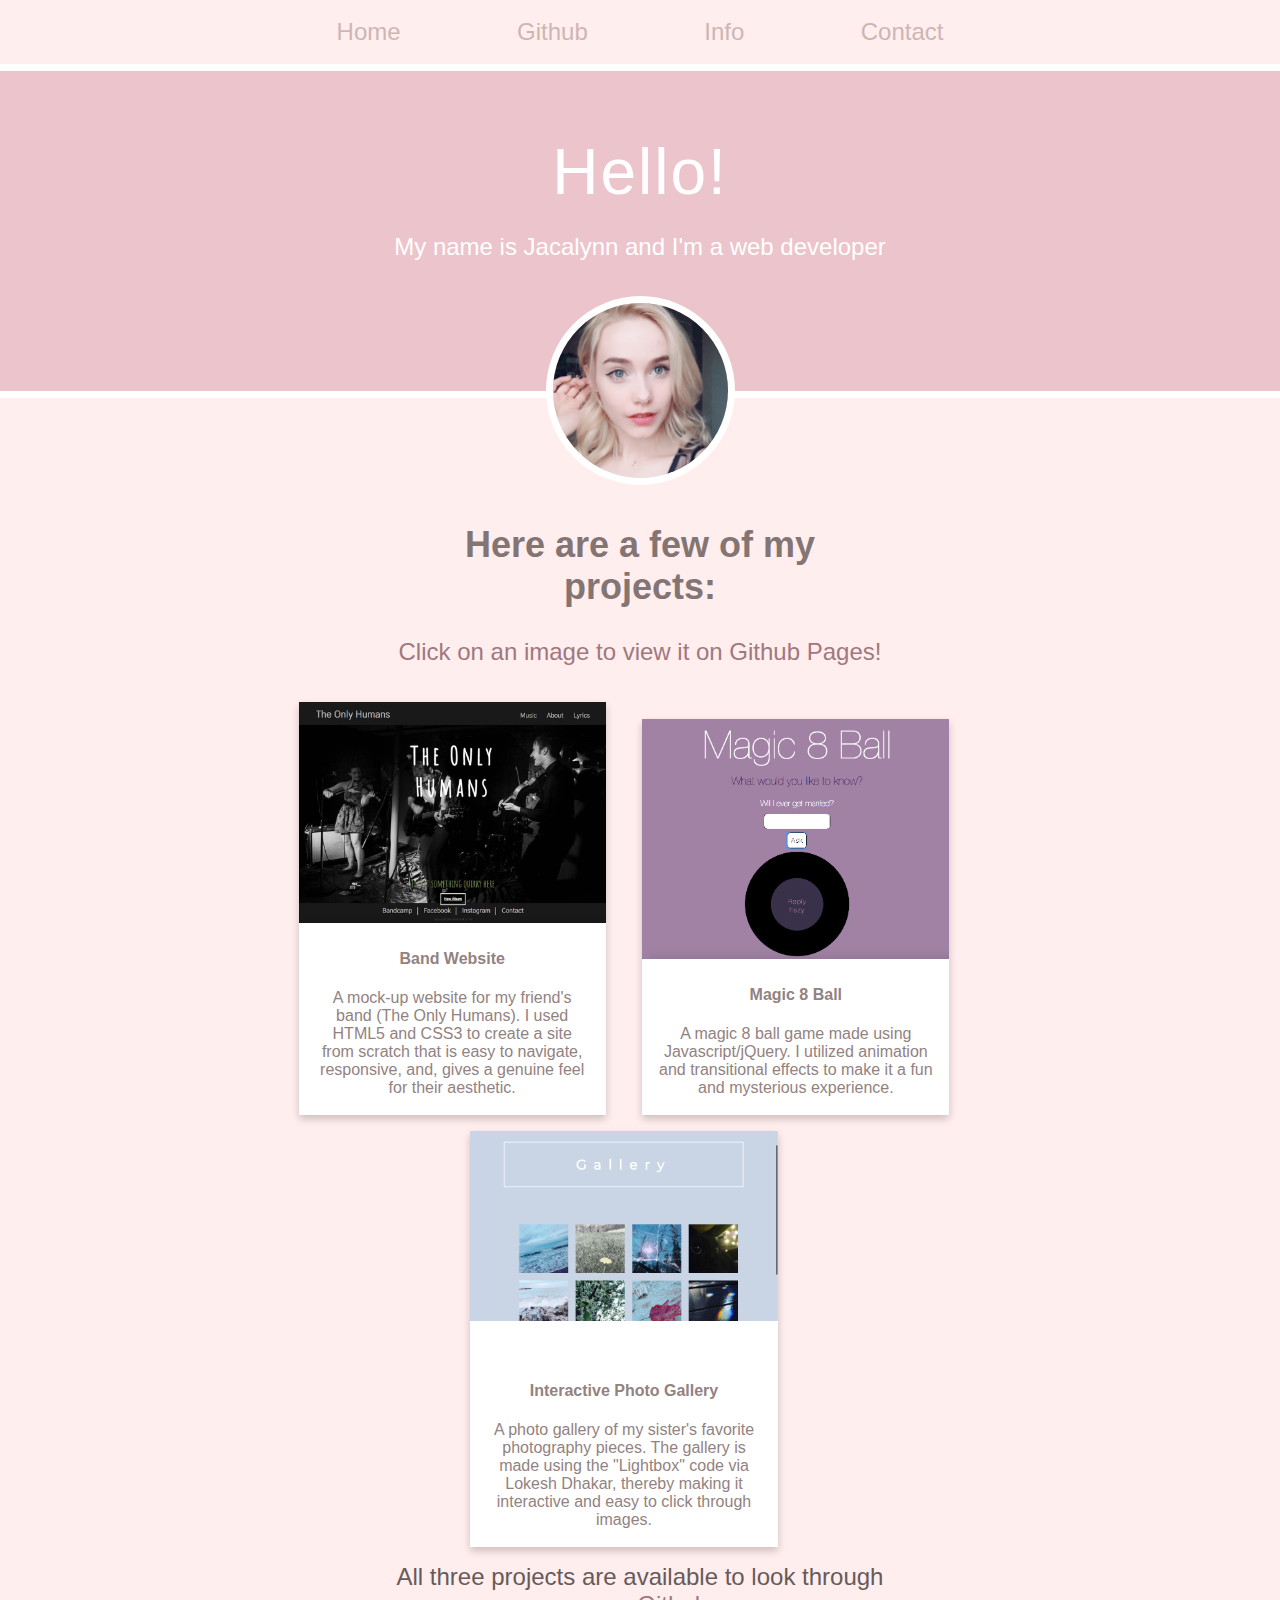
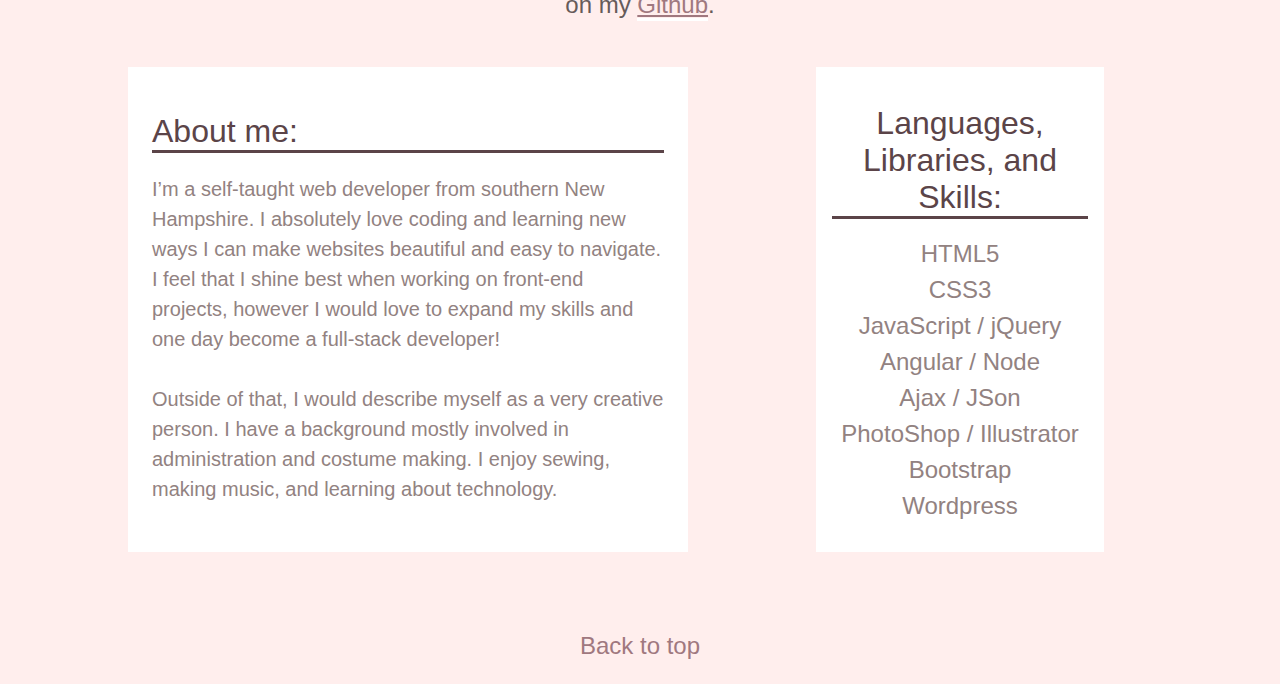
<file: index.html>
<!DOCTYPE html>
<head>
	<title> Jacalynn Manning </title>
	<link rel="stylesheet" href="css/index.css">
	<meta>
</head>
<body>

	<div class="main-nav">
		<ul class="nav" id="top">
			<li><a href="index.html"> Home </a></li>
			<li><a href="https://github.com/Jacalynnm9"> Github </a></li>
			<li><a href="resume.html"> Info </a></li>
			<li><a href="contact.html"> Contact </a></li>
		</ul>
	</div>

	<header>
		<div class="header-content">
			<h1 class= "name">Hello!</h1>
			<p> My name is Jacalynn and I'm a web developer</p>
			<img class="profile-img" src="img/face-2.jpg" alt="Jacalynn Manning">
		</div>
	</header>

	<main>

		<div class="intro">
			<h2>Here are a few of my projects:</h2>
			<p>Click on an image to view it on Github Pages!</p>
		</div>

		<div class="card">
  		<a target="_blank" href="https://jacalynnm9.github.io/The-Only-Humans-Band-Site/"><img src="img/toh.png" alt="The Only Humans" style="width:100%"></a>
  		<div class="container">
    		<h4><b>Band Website</b></h4>
    		<p>A mock-up website for my friend's band (The Only Humans).
				I used HTML5 and CSS3 to create a site from scratch that is easy to
				navigate, responsive, and, gives a genuine feel for their aesthetic.
			</p>
  		</div>
		</div>
		<div class="card">
			<a href="https://jacalynnm9.github.io/8Ball/" target="_blank"><img src="img/8ball.png" alt="Magic 8 Ball" style="width:100%"></a>
			<div class="container">
				<h4><b>Magic 8 Ball</b></h4>
				<p>A magic 8 ball game made using Javascript/jQuery. I utilized
					animation and transitional effects to make it a fun
					and mysterious experience.
				</p>
			</div>
		</div>
		<div class="card">
			<a href="https://jacalynnm9.github.io/Photography-Page/" target="_blank"><img src="img/gallery.png" alt="Photo Gallery" style="width:100%"></a>
			<div class="container gallery">
				<h4><b>Interactive Photo Gallery</b></h4>
				<p>A photo gallery of my sister's favorite photography pieces.
					The gallery is made using the "Lightbox" code via Lokesh Dhakar,
					thereby making it interactive and easy to click through images.
				</p>
			</div>
		</div>
		<h2 class="under">All three projects are available to look through on my
		<a class="underlink" target="_blank"href="https://github.com/Jacalynnm9">Github</a>.</h2>

		<div class="aboutme">
				<div class="about-container">
					<h1>About me:</h1>
					<p> I’m a self-taught web developer from southern New Hampshire. I absolutely love coding and learning new ways I can make websites beautiful and easy to navigate. I feel that I shine best when working on front-end projects, however I would love to expand my skills and one day become a full-stack developer!
<br><br>Outside of that, I would describe myself as a very creative person. I have a background mostly involved in administration and costume making. I enjoy sewing, making music, and learning about technology.
 </p>
				</div>
			<div class = "list">
				<h1> Languages, Libraries, and Skills: </h1>
				<ul>
					<li>HTML5</li>
					<li>CSS3</li>
					<li>JavaScript / jQuery</li>
					<li>Angular / Node</li>
					<li>Ajax / JSon</li>
					<li>PhotoShop / Illustrator</li>
					<li>Bootstrap</li>
					<li>Wordpress</li>
				</ul>
			</div>
		</div>
	</main>
	<footer>
		<p> <a href="#top">Back to top </a></p>
	</footer>
</body>
</file>
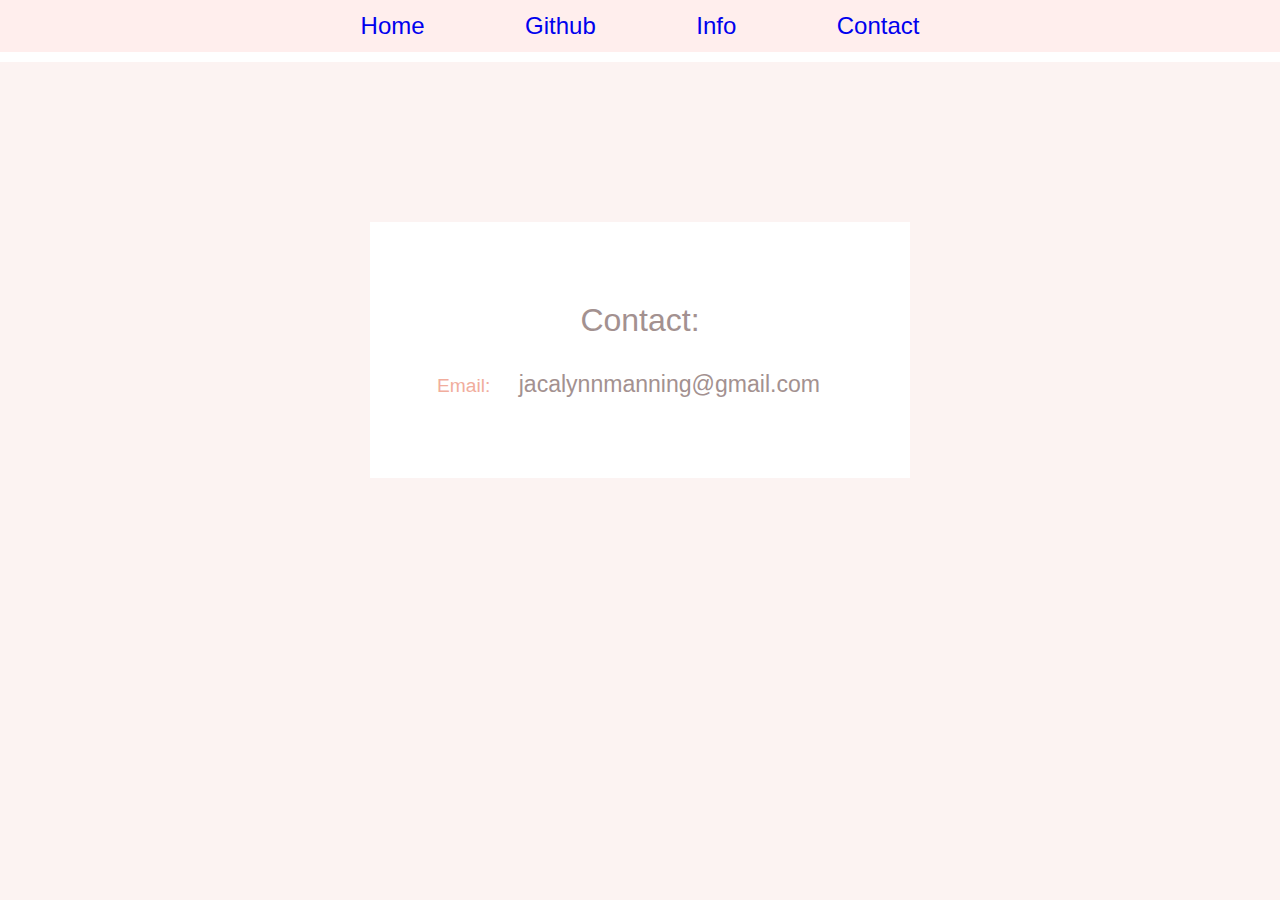
<file: contact.html>
<!DOCTYPE html>
<head>
	<title> Jacalynn Manning: Contact </title>
	<link rel="stylesheet" href="css/contact.css">
	<meta>
</head>
<body>
	<div class="main-nav">
		<ul class="nav" id="top">
			<li><a href="index.html"> Home </a></li>
			<li><a href="https://github.com/Jacalynnm9"> Github </a></li>
			<li><a href="resume.html"> Info </a></li>
			<li><a href="contact.html"> Contact </a></li>
		</ul>
	</div>
	<div class="content">
		<h1>Contact:</h1>
		<p class="pink">Email: <a href="mailto:jacalynnmanning@gmail.com">jacalynnmanning@gmail.com</a></p>
	</div>
</body>
</file>
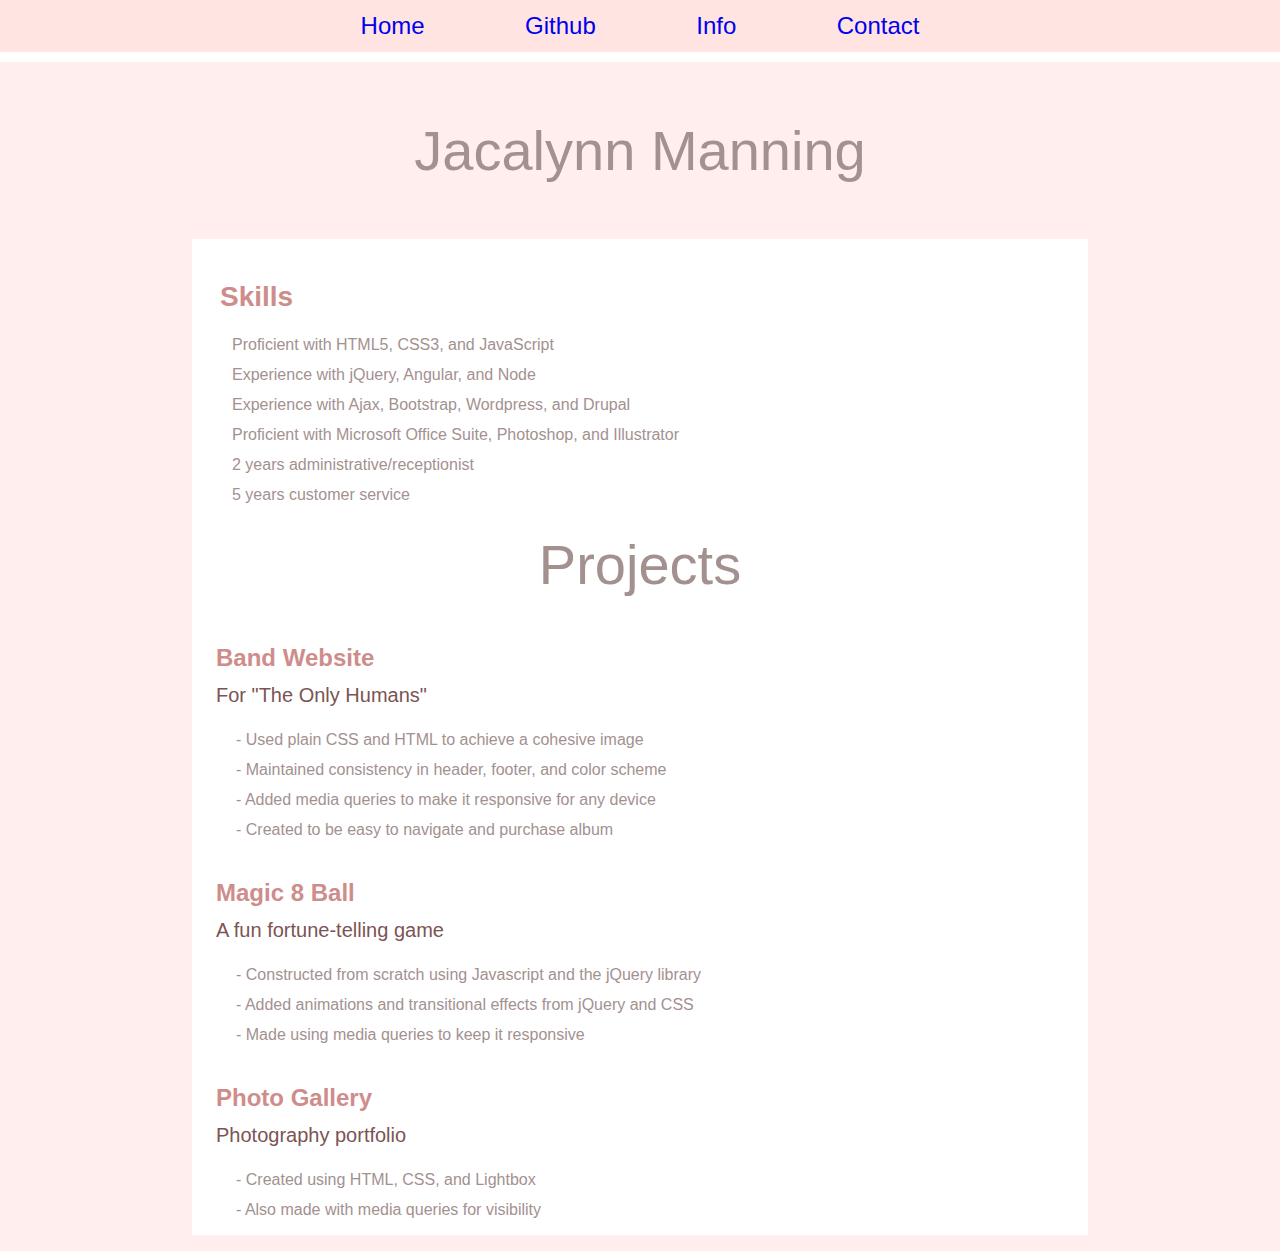
<file: resume.html>
<!DOCTYPE html>
<head>
	<title> Jacalynn Manning: Resume </title>
	<link rel="stylesheet" href="css/resume.css">
	<meta>
</head>
<body>

	<div class="main-nav">
		<ul class="nav" id="top">
			<li><a href="index.html"> Home </a></li>
			<li><a href="https://github.com/Jacalynnm9"> Github </a></li>
			<li><a href="resume.html"> Info </a></li>
			<li><a href="contact.html"> Contact</a> </li>
		</ul>
	</div>
		<h1> Jacalynn Manning </h1>
		<div class="main">
		<div class="skills">
			<h2>Skills</h2>
			<ul>
				<li>Proficient with HTML5, CSS3, and JavaScript</li>
				<li>Experience with jQuery, Angular, and Node</li>
				<li>Experience with Ajax, Bootstrap, Wordpress, and Drupal</li>
				<li>Proficient with Microsoft Office Suite, Photoshop, and Illustrator</li>
				<li>2 years administrative/receptionist</li>
				<li>5 years customer service</li>
			</ul>
			</div>
			<div class="experience">
			<h2>Projects</h2>
			<div>
				<h3>Band Website</h3>
				<p>For "The Only Humans"</p>
				<ul>
					<li>- Used plain CSS and HTML to achieve a cohesive image </li>
					<li>- Maintained consistency in header, footer, and color scheme </li>
					<li>- Added media queries to make it responsive for any device </li>
					<li>- Created to be easy to navigate and purchase album </li>
				</ul>
			</div>
				<div>
					<h3>Magic 8 Ball</h3>
					<p>A fun fortune-telling game</p>
					<ul>
						<li>- Constructed from scratch using Javascript and the jQuery library</li>
						<li>- Added animations and transitional effects from jQuery and CSS</li>
						<li>- Made using media queries to keep it responsive</li>
					</ul>
				</div>
				<div>
					<h3>Photo Gallery</h3>
					<p>Photography portfolio</p>
					<ul>
						<li>- Created using HTML, CSS, and Lightbox</li>
						<li>- Also made with media queries for visibility</li>
					</ul>
				</div>
			</div>
		</div>
</body>
</file>
<file: css/index.css>
body {
  margin: 0;
  padding: 0;
  text-align: center;
  font-family: arial, sans-serif;
  background-color: #ffeeed;
}

/* --- Nav --- */
.nav {
	padding:0;
	margin: 10px;
}
ul li {
	display: inline-block ;
	margin: 8px;
}

li a {
	padding: 0 2em;
	color: #ccb6b4;
	font-size: 1.5em;
}

.nav li a:hover {
	color: #a39190 !important;
	cursor: pointer;
}
.nav li a:visited{
  text-decoration: none;
  color: #ccb6b4;
}
.nav li a{
  text-decoration: none;
  color: #ccb6b4;
}

/* --- header --- */

header {
	background-color: #ecc4cb;
	color: white;
	margin: 0 auto;
	height: 20em;
	border-bottom: solid 7px white;
	border-top: solid 7px white;
}

.header-content h1{
	font-size: 4em;
	color: white;
	margin:0;
	padding-top: 1em;
	letter-spacing: 2px;
  font-weight: 200;
}
.header-content p{
	font-size: 1.5em;
	color: white;
	margin:0;
	padding-top: 1em;
}
.profile-img {
	margin: 35px;
 	width: 175px;
  height: 175px;
  border-radius: 50%;
  border: 7px solid white;
  transition: all .5s;
}

/* --- Content --- */

.intro {
	padding-top: 4em;
	padding-bottom:.5em;
  margin: auto;
	font-size: 1.5em;
	color: #837574;
  width: 50%;
}
.intro p{
	font-size: 1em;
  color: #a0787f;
}

main {
	width: 80%;
  margin: 0 auto;
  color: #928281;
}

.card {
    box-shadow: 0 4px 8px 0 rgba(0,0,0,0.2);
    transition: 0.3s;
		background-color: white;
		width: 30%;
    height: 50%;
		display: inline-block;
		margin-right: 2em;
    margin-bottom: 1em;
}

.card:hover {
    box-shadow: 0 8px 16px 0 rgba(0,0,0,0.2);
		cursor: pointer;
}

.container {
    padding: 2px 16px;
}

.card .gallery {
  padding-top: 2.2em;
}

main .under{
  padding-bottom: 2em;
  margin: auto;
	font-size: 1.5em;
	color: #a39190;
  width: 50%;
  font-weight: 400;
  color: #665b5a;
}

.underlink{
  color: #a0787f;
  border-bottom: solid 3px white;
}

.under a:hover{
  cursor: pointer;
}

/*--- about me ---*/

.aboutme {
  display: flex;
  margin-bottom: 5em;
}
.about-container {
  width: 50%;
  margin: 0;
  text-align: left;
  background-color: white;
  padding: 1.5em;
  display: inline-block;
  float: left;
}
.about-container p{
  font-size: 1.25em;
  font-weight: 200;
  line-height: 1.5em;
}

.about-container h1{
  font-size: 2em;
  font-weight: 400;
  color: #5b4448;
  border-bottom: 3px solid #5b4448;
}

.list {
  width: 25%;
  background-color: white;
  padding: 1em;
  float: right;
  margin-left: 8em;
}

.list h1{
  font-size: 2em;
  font-weight: 400;
  color: #5b4448;
  border-bottom: 3px solid #5b4448;
}

.list ul {
  padding: 0;
}

.list li{
  font-size: 1.5em;
  display: block;
}


footer p{
  font-size: 1.5em;
  color: #a0787f;
}

footer p a{
  text-decoration: none;
  color:#a0787f;
}
footer p a:visited{
  text-decoration: none;
  color:#a0787f;
}

footer p a:hover{
  cursor: pointer;
}


/*--- MEDIA QUERIES! ---*/
@media screen and (max-width: 990px) {
  .header-content p {
    font-size: 2.5em;
  }
  .header-content .name {
    padding-top: .5em;
    font-size: 5em;
  }
  .profile-img{
    width: 300px;
    height: 300px;
  }

  .nav li {
    font-size: 2em;
  }
  main {
    margin-top: 4.5em;
    width: 100%;
  }
  header {
    height: 29em;
  }
  .intro {
    width: 80%;
  }
  .intro h2{
    font-size: 2.5em;
  }
  .intro p{
    font-size: 1.25em;
  }
  .card {
    width: 70%;
    margin-bottom: 3em;
  }
  .card .container h4{
    font-size: 2em;
  }
  .card .container p {
    font-size: 1.75em;
  }
  main .under {
    font-size: 2em;
  }
  .aboutme {
    display: block;
  }
  .aboutme .about-container{
    display: block;
    float:none;
    width: 80%;
    margin: 0 auto;
  }
  .aboutme .list{
    display: block;
    float:none;
    width: 80%;
    margin: 0 auto;
    margin-top: 3em;
  }
}
</file>
<file: css/contact.css>
body {
  margin: 0;
  padding: 0;
  text-align: center;
  font-family: arial, sans-serif;
  background-color: #fcf3f2;
}

.main-nav {
  border-bottom: 10px solid white;
  background-color: #ffeeed;
}

.nav {
	padding:.75em;
  margin: 0;
}
.nav ul li {
	margin: 8px;
}

.nav li {
	padding: 0 2em;
	color: #ccb6b4;
	font-size: 1.5em;
  display: inline-block;
}

.nav li a:hover {
	color: #a39190;
	cursor: pointer;
}
a {
  text-decoration: none;
}
.nav a:visited {
  text-decoration: none;
  color: #ccb6b4;
}

.content{
  background-color: white;
  margin-top: 10em;
  padding: 3em;
  padding-bottom: 5em;
  display: inline-block;
}

h1{
  font-weight: 200;
  font-size: 2em;
  color: #a39190;
  margin: 1em;
}
p,
p a{
  font-size: 1.2em;
  color: #a39190;
  margin: 1em;
  font-weight: 200;
  display: inline;
}
.pink {
  color: #f1ad9d;
}
</file>
<file: css/resume.css>
body {
  margin: 0;
  padding: 0;
  text-align: center;
  font-family: arial, sans-serif;
  background-color: #ffeeed;
}

/* --- Nav --- */
.main-nav {
  border-bottom: 10px solid white;
  background-color: #ffe4e1;
}

.nav {
	padding:.75em;
  margin: 0;
}
.nav ul li {
	margin: 8px;
}

.nav li {
	padding: 0 2em;
	color: #ccb6b4;
	font-size: 1.5em;
  display: inline-block;
}

.nav li a:hover {
	color: #a39190;
	cursor: pointer;
}
.nav a {
  text-decoration: none;
}
.nav a:visited {
  text-decoration: none;
  color: #ccb6b4;
}

/* --- Main --- */

.main {
  color: #a39190;
  width: 70%;
  margin: 0 auto;
  background-color: white;
}

h1 {
  font-weight: 200;
  font-size: 3.5em;
  color: #a39190;
  margin: 1em;
}
.skills h2{
  text-align: left;
  font-size: 1.75em;
  padding-left: 1em;
  padding-top: 1.5em;
  color:#CE8D8B;
}
.skills ul{
  font-size: 1em;
  text-align: left;
}
.skills li{
    display: block;
    padding-left: 0;
}

.experience h2 {
  font-weight: 200;
  font-size: 3.5em;
  color: #a39190;
  margin-top: 0;
}
.experience p{
  color:#7b5453;
  font-size: 1.25em;
  margin-top: 0;
}
#date {
  font-size: 1em;
}
.experience h3 {
  font-size: 1.5em;
  color: #CE8D8B;
  margin-bottom: .5em;
}
.experience div {
  text-align: left;
  padding-left: 1.5em;
}
.experience ul {
  font-size: 1em;
  display: block;
  padding: .25em;
  margin-left: 1em;
  margin-right: 6em;
}
div li {
  display: block;
  padding-bottom: .75em;
}
</file>
